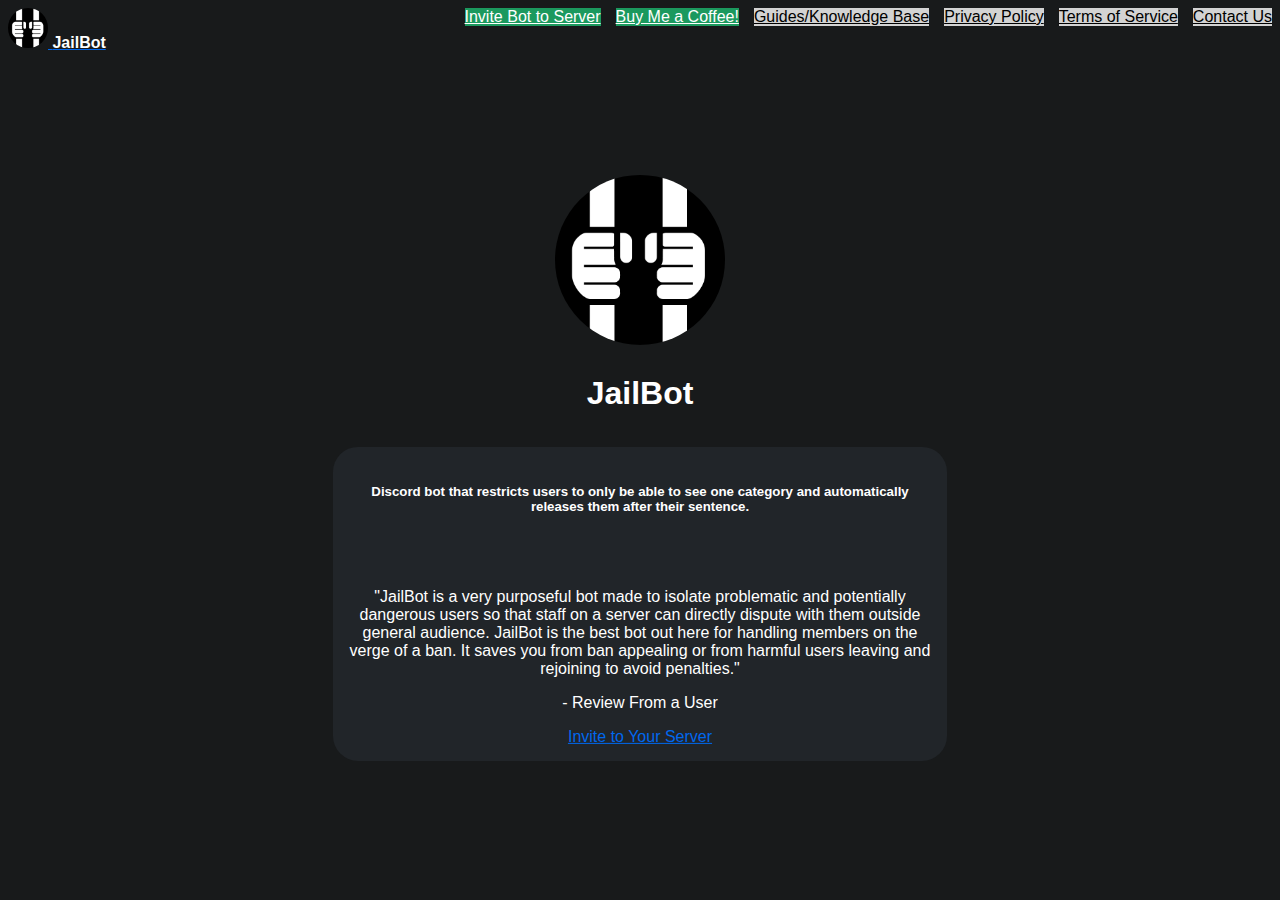
<file: index.html>
<!DOCTYPE html>
<html lang="en">
<head>
    <meta charset="UTF-8">
    <link href="https://cdn.jsdelivr.net/npm/bootstrap@5.1.3/dist/css/bootstrap.min.css" rel="stylesheet"
          integrity="sha384-1BmE4kWBq78iYhFldvKuhfTAU6auU8tT94WrHftjDbrCEXSU1oBoqyl2QvZ6jIW3" crossorigin="anonymous">
    <link rel="stylesheet" href="style.css">
    <link rel="icon" href="JailBot_Logo_Rounded.png">
    <title>JailBot</title>
</head>
<body>
<nav class="navbar navbar-expand-lg navbar-dark bg-dark fixed-top">
    <div class="container-fluid">
        <div class="top-table-button">
            <a class="navbar-brand" style="" href="index.html">
              <img src="JailBot_Logo.png" alt="JailBot Logo" class="d-inline-block align-text-middle"
                   style="border-radius: 50%; width: 40px; height: 40px;">
              <span class="default-font">JailBot</span>
            </a>
            <a class="btn right-align-button grey-button" href="contact-us.html">Contact Us</a>
            <a class="btn right-align-button button-spacing-right grey-button" href="terms-of-service.html">Terms of Service</a>
            <a class="btn right-align-button button-spacing-right grey-button" href="privacy-policy.html">Privacy Policy</a>
            <a class="btn right-align-button button-spacing-right grey-button" href="https://jailbot.tawk.help/">Guides/Knowledge Base</a>
            <a class="btn right-align-button button-spacing-right green-button"
               href="https://www.buymeacoffee.com/JailBot" target="_blank">Buy Me a Coffee!</a>
            <a class="btn right-align-button button-spacing-right green-button"
               href="https://top.gg/bot/895542340993822741?s=06cb56ec97ee8" target="_blank">Invite Bot to Server</a>
        </div>
    </div>
</nav>
<br>
<br>
<table class="center">
    <tr><td><br></td></tr>
    <tr>
        <td style="padding-top: 15px">
            <img src="JailBot_Logo.png" alt="JailBot Logo" style="border-radius: 50%; height: 170px; width: 170px">
            <br>
            <h1 class="default-font" style="padding-top: 5px">JailBot</h1>
        </td>
    </tr>
    <tr>
        <td style="padding-top: 10px">
            <div style="background-color: #212529; border-radius: 25px; padding: 15px;">
                <h5><span class="default-font">Discord bot that restricts users to only be able to see one category and
                    automatically releases them after their sentence.</span>
                </h5>
                <br>
                <br>
                <p>"JailBot is a very purposeful bot made to isolate problematic and
                    potentially dangerous users so that staff on a server can directly dispute with them outside
                    general audience. JailBot is the best bot out here for handling members on the verge of a ban. It
                    saves you from ban appealing or from harmful users leaving and rejoining to avoid penalties."
                </p>
                <p>- Review From a User</p>
                <div class="d-grid col-6 mx-auto">
                    <a class="btn btn-success" href="https://top.gg/bot/895542340993822741" target="_blank">Invite to
                        Your Server</a>
                </div>
            </div>
        </td>
    </tr>
</table>
</body>
</html>
</file>
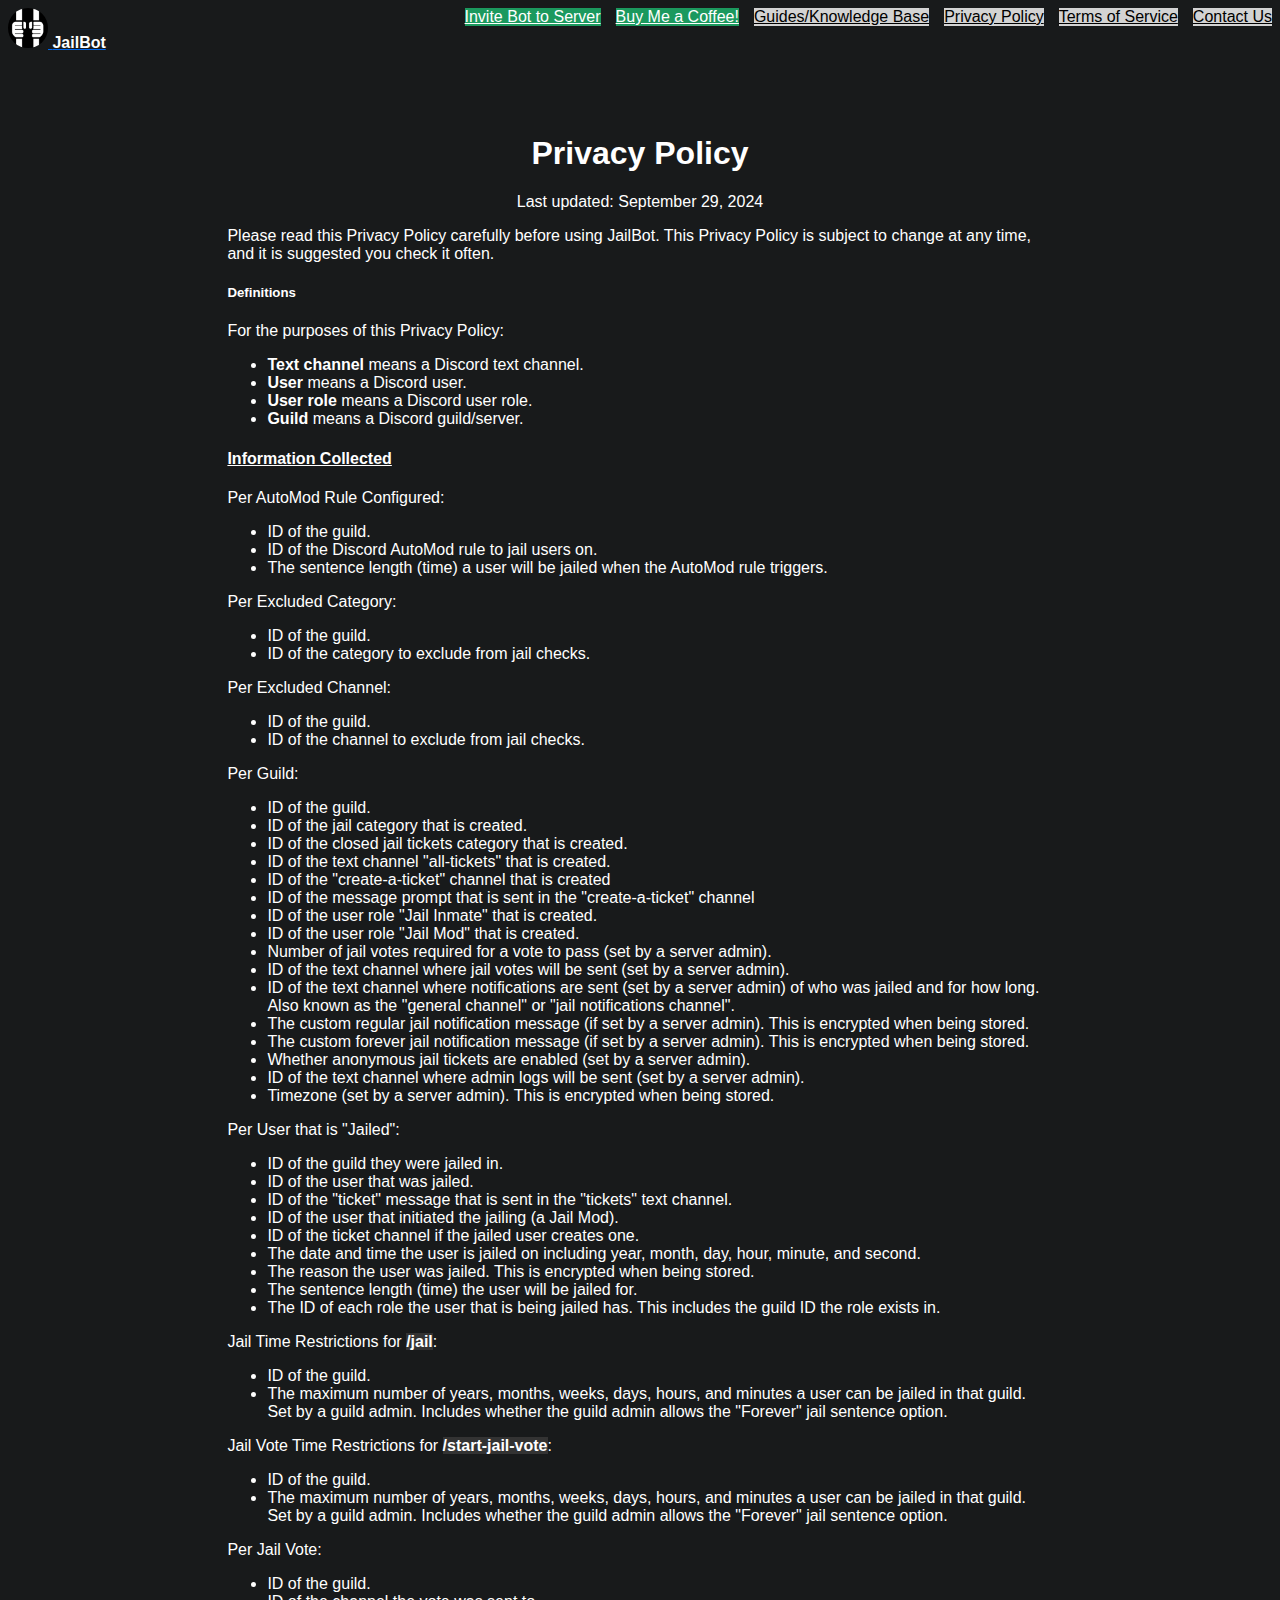
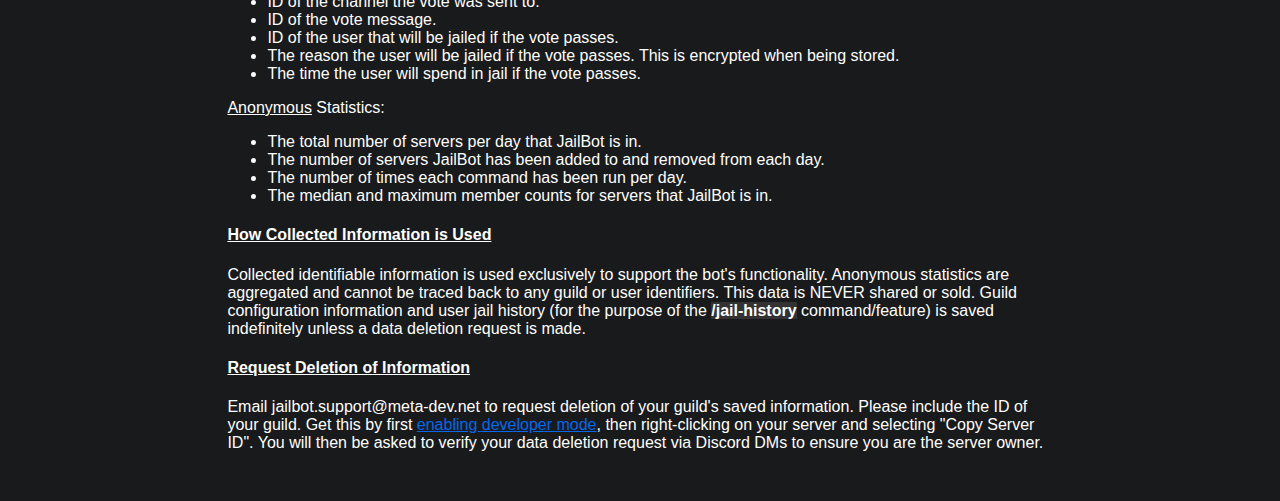
<file: privacy-policy.html>
<!DOCTYPE html>
<html lang="en">
<head>
    <meta charset="UTF-8">
    <link href="https://cdn.jsdelivr.net/npm/bootstrap@5.1.3/dist/css/bootstrap.min.css" rel="stylesheet"
          integrity="sha384-1BmE4kWBq78iYhFldvKuhfTAU6auU8tT94WrHftjDbrCEXSU1oBoqyl2QvZ6jIW3" crossorigin="anonymous">
    <link rel="stylesheet" href="style.css">
    <link rel="icon" href="JailBot_Logo_Rounded.png">
    <title>JailBot</title>
</head>
<body>
<nav class="navbar navbar-expand-lg navbar-dark bg-dark fixed-top">
    <div class="container-fluid">
        <div class="top-table-button">
            <a class="navbar-brand" style="" href="index.html">
              <img src="JailBot_Logo.png" alt="JailBot Logo" class="d-inline-block align-text-middle"
                   style="border-radius: 50%; width: 40px; height: 40px;">
              <span class="default-font">JailBot</span>
            </a>
            <a class="btn right-align-button grey-button" href="contact-us.html">Contact Us</a>
            <a class="btn right-align-button button-spacing-right grey-button" href="terms-of-service.html">Terms of Service</a>
            <a class="btn right-align-button button-spacing-right grey-button" href="privacy-policy.html">Privacy Policy</a>
            <a class="btn right-align-button button-spacing-right grey-button" href="https://jailbot.tawk.help/">Guides/Knowledge Base</a>
            <a class="btn right-align-button button-spacing-right green-button"
               href="https://www.buymeacoffee.com/JailBot" target="_blank">Buy Me a Coffee!</a>
            <a class="btn right-align-button button-spacing-right green-button"
               href="https://top.gg/bot/895542340993822741?s=06cb56ec97ee8" target="_blank">Invite Bot to Server</a>
        </div>
    </div>
</nav>
<div style="padding: 2% 2% 2% 2%">
    <br>
    <br>
    <h1>Privacy Policy</h1>
    <p style="text-align: center;">Last updated: September 29, 2024</p>
    <div style="padding-left: 16%; padding-right: 16%;">
        <p>Please read this Privacy Policy carefully before using JailBot. This Privacy Policy is subject to change at
            any time, and it is suggested you check it often.</p>
        <h5>Definitions</h5>
        <p>For the purposes of this Privacy Policy:</p>
        <ul>
            <li><strong>Text channel</strong> means a Discord text channel.</li>
            <li><strong>User</strong> means a Discord user.</li>
            <li><strong>User role</strong> means a Discord user role.</li>
            <li><strong>Guild</strong> means a Discord guild/server.</li>
        </ul>
        <h4><u>Information Collected</u></h4>
        <p>Per AutoMod Rule Configured:</p>
        <ul>
            <li>ID of the guild.</li>
            <li>ID of the Discord AutoMod rule to jail users on.</li>
            <li>The sentence length (time) a user will be jailed when the AutoMod rule triggers.</li>
        </ul>
        <p>Per Excluded Category:</p>
        <ul>
            <li>ID of the guild.</li>
            <li>ID of the category to exclude from jail checks.</li>
        </ul>
        <p>Per Excluded Channel:</p>
        <ul>
            <li>ID of the guild.</li>
            <li>ID of the channel to exclude from jail checks.</li>
        </ul>
        <p>Per Guild:</p>
        <ul>
            <li>ID of the guild.</li>
            <li>ID of the jail category that is created.</li>
            <li>ID of the closed jail tickets category that is created.</li>
            <li>ID of the text channel "all-tickets" that is created.</li>
            <li>ID of the "create-a-ticket" channel that is created</li>
            <li>ID of the message prompt that is sent in the "create-a-ticket" channel</li>
            <li>ID of the user role "Jail Inmate" that is created.</li>
            <li>ID of the user role "Jail Mod" that is created.</li>
            <li>Number of jail votes required for a vote to pass (set by a server admin).</li>
            <li>ID of the text channel where jail votes will be sent (set by a server admin).</li>
            <li>ID of the text channel where notifications are sent (set by a server admin) of who was jailed and for how
                long.
                Also known as the "general channel" or "jail notifications channel".
            </li>
            <li>The custom regular jail notification message (if set by a server admin). This is encrypted when being stored.</li>
            <li>The custom forever jail notification message (if set by a server admin). This is encrypted when being stored.</li>
            <li>Whether anonymous jail tickets are enabled (set by a server admin).</li>
            <li>ID of the text channel where admin logs will be sent (set by a server admin).</li>
            <li>Timezone (set by a server admin). This is encrypted when being stored.</li>
        </ul>
        <p>Per User that is "Jailed":</p>
        <ul>
            <li>ID of the guild they were jailed in.</li>
            <li>ID of the user that was jailed.</li>
            <li>ID of the "ticket" message that is sent in the "tickets" text channel.</li>
            <li>ID of the user that initiated the jailing (a Jail Mod).</li>
            <li>ID of the ticket channel if the jailed user creates one.</li>
            <li>The date and time the user is jailed on including year, month, day, hour, minute, and second.</li>
            <li>The reason the user was jailed. This is encrypted when being stored.</li>
            <li>The sentence length (time) the user will be jailed for.</li>
            <li>The ID of each role the user that is being jailed has. This includes the guild ID the role exists in.</li>
        </ul>
        <p>Jail Time Restrictions for <span class="code-syntax">/jail</span>:</p>
        <ul>
            <li>ID of the guild.</li>
            <li>The maximum number of years, months, weeks, days, hours, and minutes a user can be jailed in that guild.
                Set by a guild admin. Includes whether the guild admin allows the "Forever" jail sentence option.</li>
        </ul>
        <p>Jail Vote Time Restrictions for <span class="code-syntax">/start-jail-vote</span>:</p>
        <ul>
            <li>ID of the guild.</li>
            <li>The maximum number of years, months, weeks, days, hours, and minutes a user can be jailed in that guild.
                Set by a guild admin. Includes whether the guild admin allows the "Forever" jail sentence option.</li>
        </ul>
        <p>Per Jail Vote:</p>
        <ul>
            <li>ID of the guild.</li>
            <li>ID of the channel the vote was sent to.</li>
            <li>ID of the vote message.</li>
            <li>ID of the user that will be jailed if the vote passes.</li>
            <li>The reason the user will be jailed if the vote passes. This is encrypted when being stored.</li>
            <li>The time the user will spend in jail if the vote passes.</li>
        </ul>
        <p><u>Anonymous</u> Statistics:</p>
        <ul>
            <li>The total number of servers per day that JailBot is in.</li>
            <li>The number of servers JailBot has been added to and removed from each day.</li>
            <li>The number of times each command has been run per day.</li>
            <li>The median and maximum member counts for servers that JailBot is in.</li>
        </ul>
        <h4><u>How Collected Information is Used</u></h4>
        <p>Collected identifiable information is used exclusively to support the bot's functionality.
            Anonymous statistics are aggregated and cannot be traced back to any guild or user identifiers. This data
            is NEVER shared or sold. Guild configuration information and user jail history (for the purpose of the
            <span class="code-syntax">/jail-history</span> command/feature) is saved indefinitely unless a data
            deletion request is made.</p>
        <h4><u>Request Deletion of Information</u></h4>
        <p>Email jailbot.support@meta-dev.net to request deletion of your guild's saved information.
            Please include the ID of your guild. Get this by first
            <a href="https://support.discord.com/hc/en-us/articles/206346498-Where-can-I-find-my-User-Server-Message-ID" target="_blank">
                enabling developer mode</a>, then right-clicking on your server and selecting "Copy Server ID". You will
            then be asked to verify your data deletion request via Discord DMs to ensure you are the server owner.</p>
    </div>
</div>
</body>
</html>
</file>
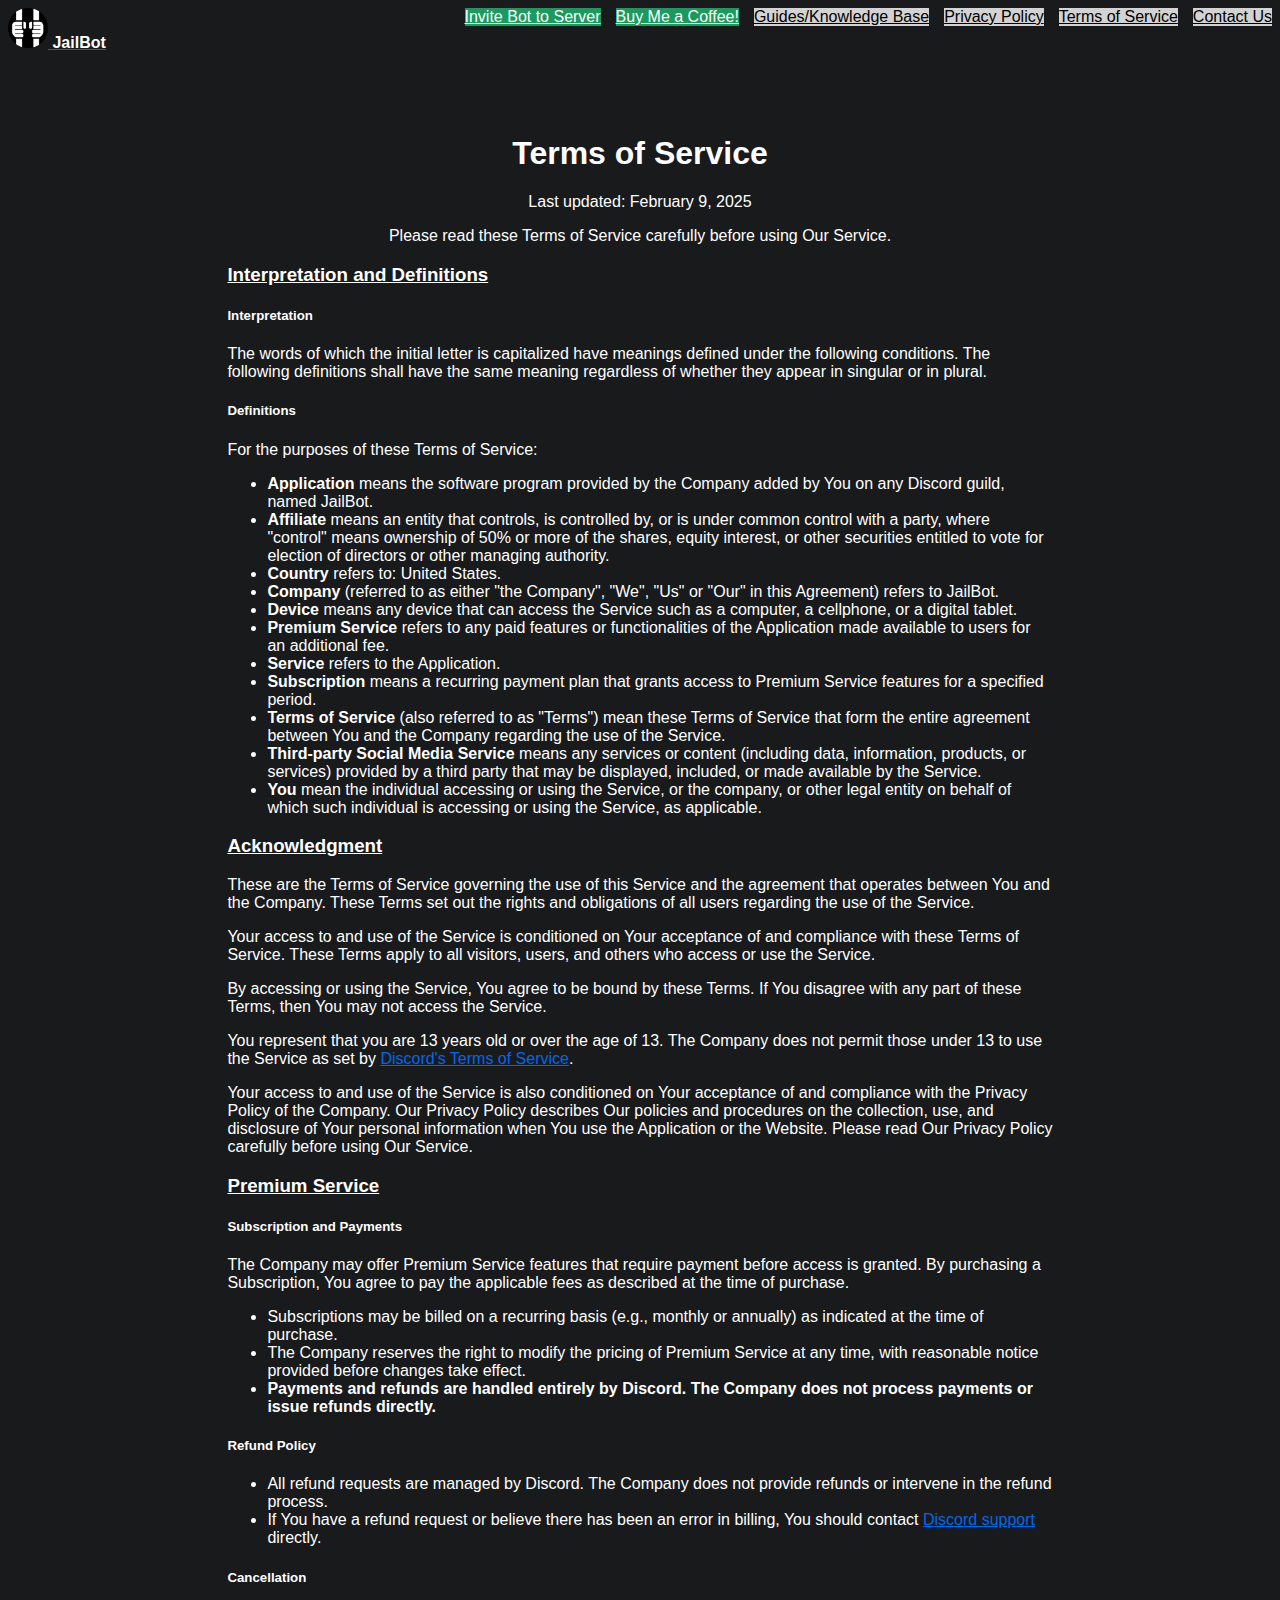
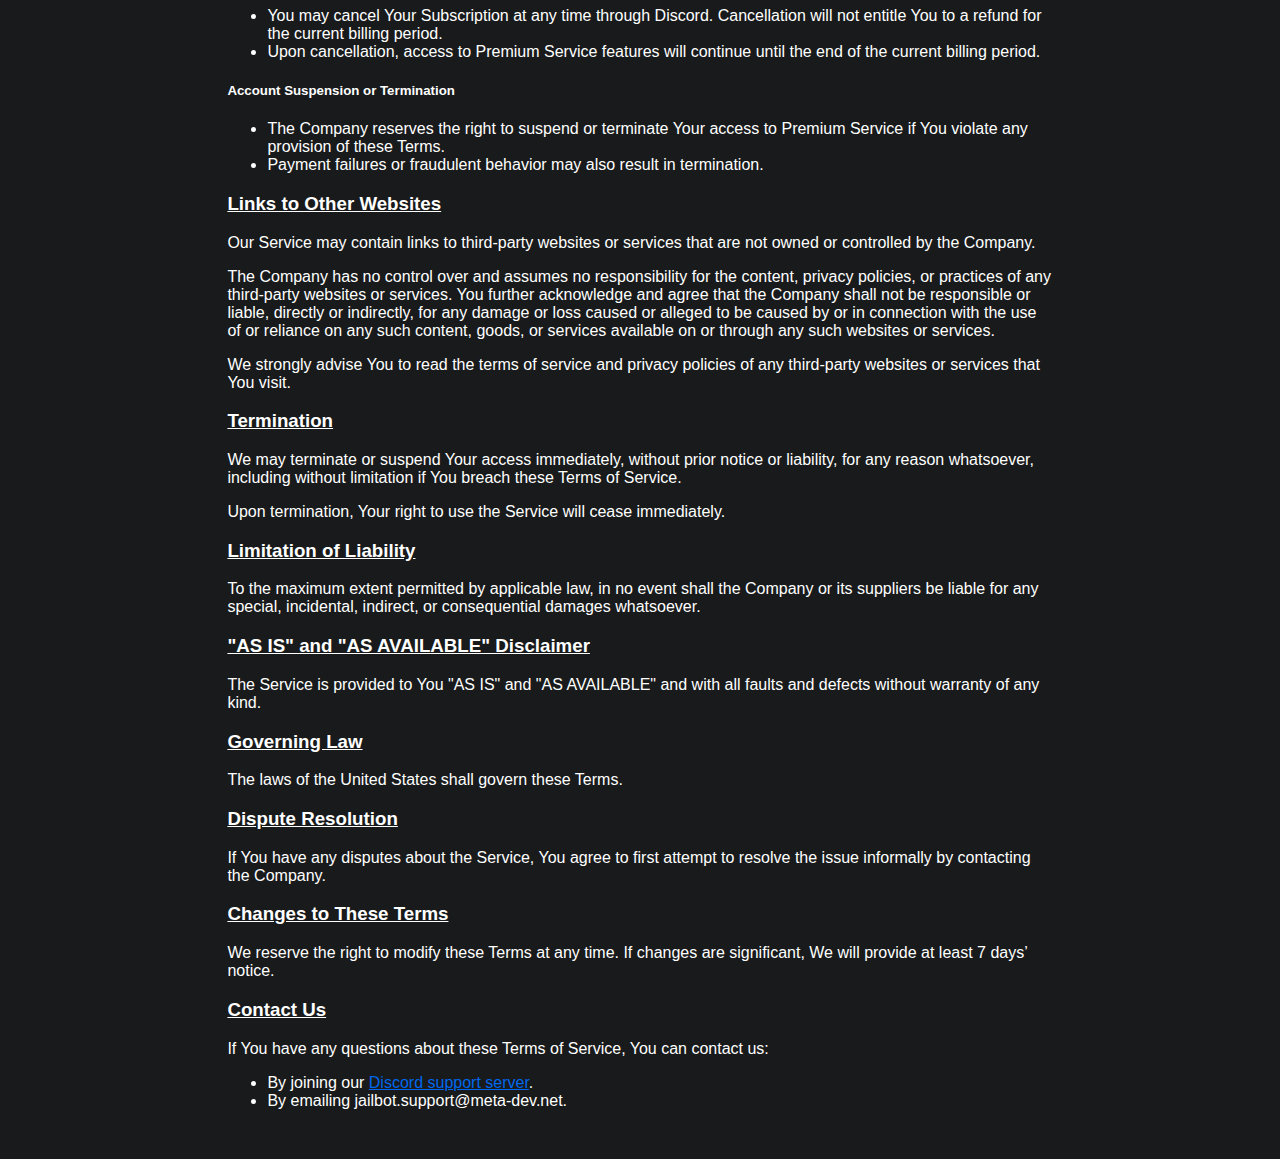
<file: terms-of-service.html>
<!DOCTYPE html>
<html lang="en">
<head>
    <meta charset="UTF-8">
    <link crossorigin="anonymous" href="https://cdn.jsdelivr.net/npm/bootstrap@5.1.3/dist/css/bootstrap.min.css"
          integrity="sha384-1BmE4kWBq78iYhFldvKuhfTAU6auU8tT94WrHftjDbrCEXSU1oBoqyl2QvZ6jIW3" rel="stylesheet">
    <link href="style.css" rel="stylesheet">
    <link href="JailBot_Logo_Rounded.png" rel="icon">
    <title>JailBot</title>
</head>
<body>
<nav class="navbar navbar-expand-lg navbar-dark bg-dark fixed-top">
    <div class="container-fluid">
        <div class="top-table-button">
            <a class="navbar-brand" href="index.html" style="">
                <img alt="JailBot Logo" class="d-inline-block align-text-middle" src="JailBot_Logo.png"
                     style="border-radius: 50%; width: 40px; height: 40px;">
                <span class="default-font">JailBot</span>
            </a>
            <a class="btn right-align-button grey-button" href="contact-us.html">Contact Us</a>
            <a class="btn right-align-button button-spacing-right grey-button" href="terms-of-service.html">Terms of
                Service</a>
            <a class="btn right-align-button button-spacing-right grey-button" href="privacy-policy.html">Privacy
                Policy</a>
            <a class="btn right-align-button button-spacing-right grey-button" href="https://jailbot.tawk.help/">Guides/Knowledge
                Base</a>
            <a class="btn right-align-button button-spacing-right green-button"
               href="https://www.buymeacoffee.com/JailBot" target="_blank">Buy Me a Coffee!</a>
            <a class="btn right-align-button button-spacing-right green-button"
               href="https://top.gg/bot/895542340993822741?s=06cb56ec97ee8" target="_blank">Invite Bot to Server</a>
        </div>
    </div>
</nav>
<div style="padding: 2% 2% 2% 2%">
    <br>
    <br>
    <h1>Terms of Service</h1>
    <p style="text-align: center;">Last updated: February 9, 2025</p>
    <div style="padding-left: 16%; padding-right: 16%;">
        <p style="text-align: center;">Please read these Terms of Service carefully before using Our Service.</p>

        <h3>Interpretation and Definitions</h3>

        <h5>Interpretation</h5>
        <p>The words of which the initial letter is capitalized have meanings defined under the following conditions.
            The following definitions shall have the same meaning regardless of whether they appear in singular or in
            plural.</p>

        <h5>Definitions</h5>
        <p>For the purposes of these Terms of Service:</p>
        <ul>
            <li><strong>Application</strong> means the software program provided by the Company added by You on any
                Discord guild, named JailBot.
            </li>
            <li><strong>Affiliate</strong> means an entity that controls, is controlled by, or is under common control
                with a party, where "control" means ownership of 50% or more of the shares, equity interest, or other
                securities entitled to vote for election of directors or other managing authority.
            </li>
            <li><strong>Country</strong> refers to: United States.</li>
            <li><strong>Company</strong> (referred to as either "the Company", "We", "Us" or "Our" in this Agreement)
                refers to JailBot.
            </li>
            <li><strong>Device</strong> means any device that can access the Service such as a computer, a cellphone, or
                a digital tablet.
            </li>
            <li><strong>Premium Service</strong> refers to any paid features or functionalities of the Application made
                available to users for an additional fee.
            </li>
            <li><strong>Service</strong> refers to the Application.</li>
            <li><strong>Subscription</strong> means a recurring payment plan that grants access to Premium Service
                features for a specified period.
            </li>
            <li><strong>Terms of Service</strong> (also referred to as "Terms") mean these Terms of Service that form
                the entire agreement between You and the Company regarding the use of the Service.
            </li>
            <li><strong>Third-party Social Media Service</strong> means any services or content (including data,
                information, products, or services) provided by a third party that may be displayed, included, or made
                available by the Service.
            </li>
            <li><strong>You</strong> mean the individual accessing or using the Service, or the company, or other legal
                entity on behalf of which such individual is accessing or using the Service, as applicable.
            </li>
        </ul>

        <h3>Acknowledgment</h3>
        <p>These are the Terms of Service governing the use of this Service and the agreement that operates between You
            and the Company. These Terms set out the rights and obligations of all users regarding the use of the
            Service.</p>
        <p>Your access to and use of the Service is conditioned on Your acceptance of and compliance with these Terms of
            Service. These Terms apply to all visitors, users, and others who access or use the Service.</p>
        <p>By accessing or using the Service, You agree to be bound by these Terms. If You disagree with any part of
            these Terms, then You may not access the Service.</p>
        <p>You represent that you are 13 years old or over the age of 13. The Company does not permit those under 13 to
            use the Service as set by <a href="https://discord.com/terms" target="_blank">Discord's Terms of Service</a>.
        </p>
        <p>Your access to and use of the Service is also conditioned on Your acceptance of and compliance with the
            Privacy Policy of the Company. Our Privacy Policy describes Our policies and procedures on the collection,
            use, and disclosure of Your personal information when You use the Application or the Website. Please read
            Our Privacy Policy carefully before using Our Service.</p>

        <h3>Premium Service</h3>

        <h5>Subscription and Payments</h5>
        <p>The Company may offer Premium Service features that require payment before access is granted. By purchasing a
            Subscription, You agree to pay the applicable fees as described at the time of purchase.</p>
        <ul>
            <li>Subscriptions may be billed on a recurring basis (e.g., monthly or annually) as indicated at the time of
                purchase.
            </li>
            <li>The Company reserves the right to modify the pricing of Premium Service at any time, with reasonable
                notice provided before changes take effect.
            </li>
            <li><strong>Payments and refunds are handled entirely by Discord. The Company does not process payments or
                issue refunds directly.</strong></li>
        </ul>

        <h5>Refund Policy</h5>
        <ul>
            <li>All refund requests are managed by Discord. The Company does not provide refunds or intervene in the
                refund process.
            </li>
            <li>If You have a refund request or believe there has been an error in billing, You should contact <a
                    href="https://support.discord.com" target="_blank">Discord support</a> directly.
            </li>
        </ul>

        <h5>Cancellation</h5>
        <ul>
            <li>You may cancel Your Subscription at any time through Discord. Cancellation will not entitle You to a
                refund for the current billing period.
            </li>
            <li>Upon cancellation, access to Premium Service features will continue until the end of the current billing
                period.
            </li>
        </ul>

        <h5>Account Suspension or Termination</h5>
        <ul>
            <li>The Company reserves the right to suspend or terminate Your access to Premium Service if You violate any
                provision of these Terms.
            </li>
            <li>Payment failures or fraudulent behavior may also result in termination.</li>
        </ul>

        <h3>Links to Other Websites</h3>
        <p>Our Service may contain links to third-party websites or services that are not owned or controlled by the
            Company.</p>
        <p>The Company has no control over and assumes no responsibility for the content, privacy policies, or practices
            of any third-party websites or services. You further acknowledge and agree that the Company shall not be
            responsible or liable, directly or indirectly, for any damage or loss caused or alleged to be caused by or
            in connection with the use of or reliance on any such content, goods, or services available on or through
            any such websites or services.</p>
        <p>We strongly advise You to read the terms of service and privacy policies of any third-party websites or
            services that You visit.</p>

        <h3>Termination</h3>
        <p>We may terminate or suspend Your access immediately, without prior notice or liability, for any reason
            whatsoever, including without limitation if You breach these Terms of Service.</p>
        <p>Upon termination, Your right to use the Service will cease immediately.</p>

        <h3>Limitation of Liability</h3>
        <p>To the maximum extent permitted by applicable law, in no event shall the Company or its suppliers be liable
            for any special, incidental, indirect, or consequential damages whatsoever.</p>

        <h3>"AS IS" and "AS AVAILABLE" Disclaimer</h3>
        <p>The Service is provided to You "AS IS" and "AS AVAILABLE" and with all faults and defects without warranty of
            any kind.</p>

        <h3>Governing Law</h3>
        <p>The laws of the United States shall govern these Terms.</p>

        <h3>Dispute Resolution</h3>
        <p>If You have any disputes about the Service, You agree to first attempt to resolve the issue informally by
            contacting the Company.</p>

        <h3>Changes to These Terms</h3>
        <p>We reserve the right to modify these Terms at any time. If changes are significant, We will provide at least
            7 days’ notice.</p>

        <h3>Contact Us</h3>
        <p>If You have any questions about these Terms of Service, You can contact us:</p>
        <ul>
            <li>By joining our <a href="https://discord.gg/NXxTVqWMZT" target="_blank">Discord support server</a>.</li>
            <li>By emailing jailbot.support@meta-dev.net.</li>
        </ul>
    </div>
</div>
</body>
</html>
</file>
<file: style.css>
.center {
    position: absolute;
    left: 50%;
    top: 50%;
    transform: translate(-50%, -50%);
    padding: 10px;
}
.center td {
    text-align: center;
}

.top-table-button {
    display: table;
    width: 100%;
    margin: auto;
}

.right-align-button {
    float: right;
    border-color: black;
}

.button-spacing-right {
    margin-right: 15px;
}

a.grey-button {
    color: black;
    border-color: #D3D3D3;
    background-color: #D3D3D3;
}

a.green-button {
    color: white;
    border-color: #1b995e;
    background-color: #1b995e;
}

a.red-button {
    color: white;
    border-color: #c90c38;
    background-color: #c90c38;
}

a.wiki-link {
    text-decoration: none;
    color: #55a9f7;
}

.vertical-center {
  margin: 0;
  position: absolute;
  top: 50%;
  -ms-transform: translateY(-50%);
  transform: translateY(-50%);
  padding-left: 2px;
}

.default-font {
    font-family: Bahnschrift, sans-serif;
    font-weight: bold;
    color: white;
}

html * {
    color: white;
    font-family: Bahnschrift, sans-serif;
}

body {
    background-color: #181a1b;
}

h1 {
    text-align: center;
}

.code-syntax {
    background-color: #333333;
    font-weight: bold;
}

h3 {
    text-decoration-line: underline;
}

a {
    color: #0068EE;
}
</file>
